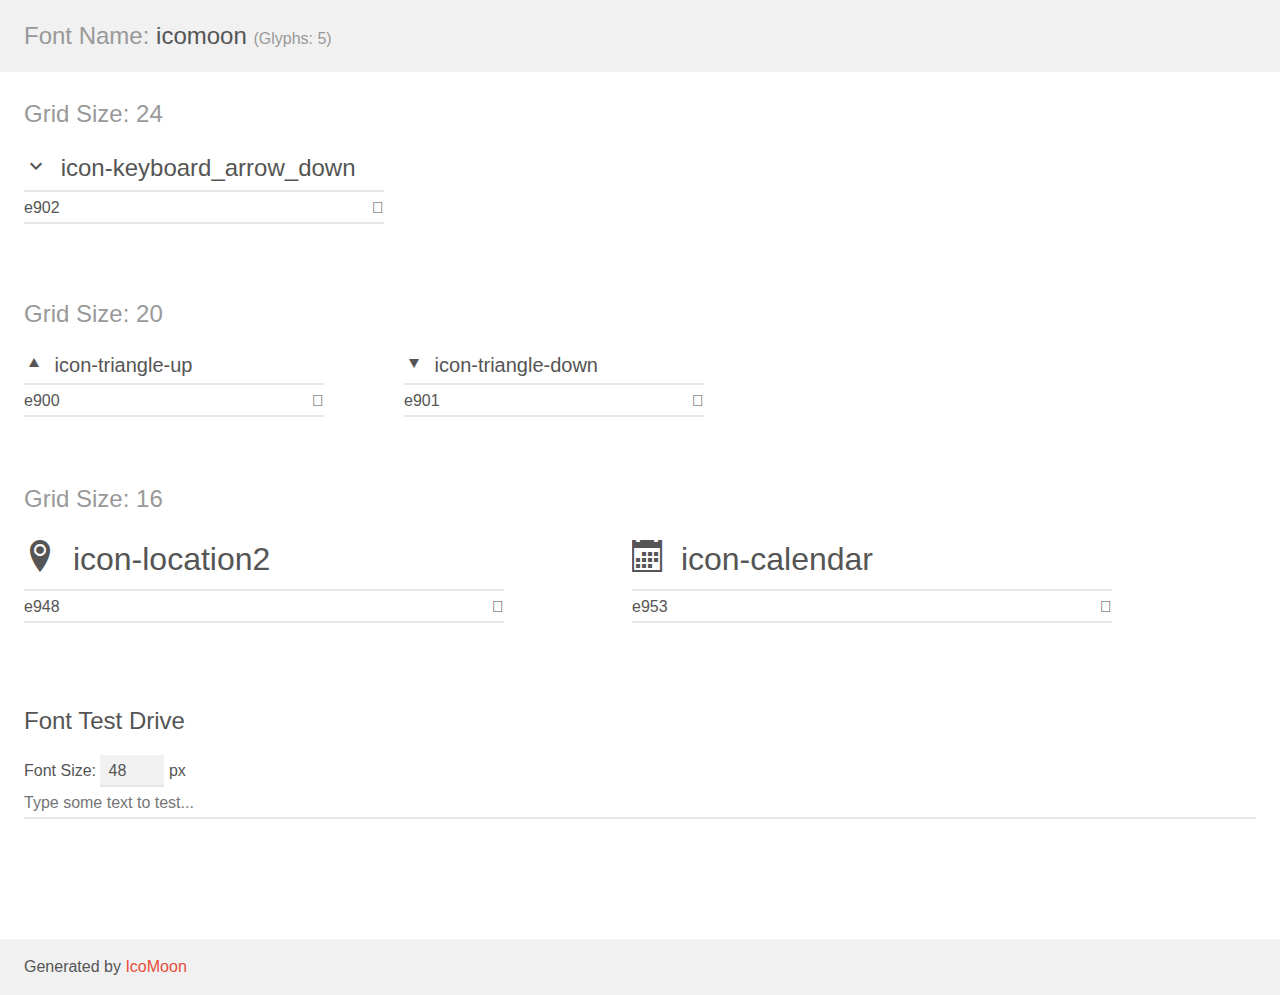
<file: icons/demo.html>
<!doctype html>
<html>
<head>
    <meta charset="utf-8">
    <title>IcoMoon Demo</title>
    <meta name="description" content="An Icon Font Generated By IcoMoon.io">
    <meta name="viewport" content="width=device-width, initial-scale=1">
    <link rel="stylesheet" href="demo-files/demo.css">
    <link rel="stylesheet" href="style.css"></head>
<body>
    <div class="bgc1 clearfix">
        <h1 class="mhmm mvm"><span class="fgc1">Font Name:</span> icomoon <small class="fgc1">(Glyphs:&nbsp;5)</small></h1>
    </div>
    <div class="clearfix mhl ptl">
        <h1 class="mvm mtn fgc1">Grid Size: 24</h1>
        <div class="glyph fs1">
            <div class="clearfix bshadow0 pbs">
                <span class="icon-keyboard_arrow_down"></span>
                <span class="mls"> icon-keyboard_arrow_down</span>
            </div>
            <fieldset class="fs0 size1of1 clearfix hidden-false">
                <input type="text" readonly value="e902" class="unit size1of2" />
                <input type="text" maxlength="1" readonly value="&#xe902;" class="unitRight size1of2 talign-right" />
            </fieldset>
            <div class="fs0 bshadow0 clearfix hidden-true">
                <span class="unit pvs fgc1">liga: </span>
                <input type="text" readonly value="" class="liga unitRight" />
            </div>
        </div>
    </div>
    <div class="clearfix mhl ptl">
        <h1 class="mvm mtn fgc1">Grid Size: 20</h1>
        <div class="glyph fs2">
            <div class="clearfix bshadow0 pbs">
                <span class="icon-triangle-up"></span>
                <span class="mls"> icon-triangle-up</span>
            </div>
            <fieldset class="fs0 size1of1 clearfix hidden-false">
                <input type="text" readonly value="e900" class="unit size1of2" />
                <input type="text" maxlength="1" readonly value="&#xe900;" class="unitRight size1of2 talign-right" />
            </fieldset>
            <div class="fs0 bshadow0 clearfix hidden-true">
                <span class="unit pvs fgc1">liga: </span>
                <input type="text" readonly value="" class="liga unitRight" />
            </div>
        </div>
        <div class="glyph fs2">
            <div class="clearfix bshadow0 pbs">
                <span class="icon-triangle-down"></span>
                <span class="mls"> icon-triangle-down</span>
            </div>
            <fieldset class="fs0 size1of1 clearfix hidden-false">
                <input type="text" readonly value="e901" class="unit size1of2" />
                <input type="text" maxlength="1" readonly value="&#xe901;" class="unitRight size1of2 talign-right" />
            </fieldset>
            <div class="fs0 bshadow0 clearfix hidden-true">
                <span class="unit pvs fgc1">liga: </span>
                <input type="text" readonly value="" class="liga unitRight" />
            </div>
        </div>
    </div>
    <div class="clearfix mhl ptl">
        <h1 class="mvm mtn fgc1">Grid Size: 16</h1>
        <div class="glyph fs3">
            <div class="clearfix bshadow0 pbs">
                <span class="icon-location2"></span>
                <span class="mls"> icon-location2</span>
            </div>
            <fieldset class="fs0 size1of1 clearfix hidden-false">
                <input type="text" readonly value="e948" class="unit size1of2" />
                <input type="text" maxlength="1" readonly value="&#xe948;" class="unitRight size1of2 talign-right" />
            </fieldset>
            <div class="fs0 bshadow0 clearfix hidden-true">
                <span class="unit pvs fgc1">liga: </span>
                <input type="text" readonly value="location2, map-marker2" class="liga unitRight" />
            </div>
        </div>
        <div class="glyph fs3">
            <div class="clearfix bshadow0 pbs">
                <span class="icon-calendar"></span>
                <span class="mls"> icon-calendar</span>
            </div>
            <fieldset class="fs0 size1of1 clearfix hidden-false">
                <input type="text" readonly value="e953" class="unit size1of2" />
                <input type="text" maxlength="1" readonly value="&#xe953;" class="unitRight size1of2 talign-right" />
            </fieldset>
            <div class="fs0 bshadow0 clearfix hidden-true">
                <span class="unit pvs fgc1">liga: </span>
                <input type="text" readonly value="calendar, date" class="liga unitRight" />
            </div>
        </div>
    </div>

    <!--[if gt IE 8]><!-->
    <div class="mhl clearfix mbl">
        <h1>Font Test Drive</h1>
        <label>
            Font Size: <input id="fontSize" type="number" class="textbox0 mbm"
            min="8" value="48" />
            px
        </label>
        <input id="testText" type="text" class="phl size1of1 mvl"
        placeholder="Type some text to test..." value=""/>
        <div id="testDrive" class="icon-" style="font-family: icomoon">&nbsp;
        </div>
    </div>
    <!--<![endif]-->
    <div class="bgc1 clearfix">
        <p class="mhl">Generated by <a href="https://icomoon.io/app">IcoMoon</a></p>
    </div>

    <script src="demo-files/demo.js"></script>
</body>
</html>
</file>
<file: icons/demo-files/demo.css>
body {
  padding: 0;
  margin: 0;
  font-family: sans-serif;
  font-size: 1em;
  line-height: 1.5;
  color: #555;
  background: #fff;
}
h1 {
  font-size: 1.5em;
  font-weight: normal;
}
small {
  font-size: .66666667em;
}
a {
  color: #e74c3c;
  text-decoration: none;
}
a:hover, a:focus {
  box-shadow: 0 1px #e74c3c;
}
.bshadow0, input {
  box-shadow: inset 0 -2px #e7e7e7;
}
input:hover {
  box-shadow: inset 0 -2px #ccc;
}
input, fieldset {
  font-family: sans-serif;
  font-size: 1em;
  margin: 0;
  padding: 0;
  border: 0;
}
input {
  color: inherit;
  line-height: 1.5;
  height: 1.5em;
  padding: .25em 0;
}
input:focus {
  outline: none;
  box-shadow: inset 0 -2px #449fdb;
}
.glyph {
  font-size: 16px;
  width: 15em;
  padding-bottom: 1em;
  margin-right: 4em;
  margin-bottom: 1em;
  float: left;
  overflow: hidden;
}
.liga {
  width: 80%;
  width: calc(100% - 2.5em);
}
.talign-right {
  text-align: right;
}
.talign-center {
  text-align: center;
}
.bgc1 {
  background: #f1f1f1;
}
.fgc1 {
  color: #999;
}
.fgc0 {
  color: #000;
}
p {
  margin-top: 1em;
  margin-bottom: 1em;
}
.mvm {
  margin-top: .75em;
  margin-bottom: .75em;
}
.mtn {
  margin-top: 0;
}
.mtl, .mal {
  margin-top: 1.5em;
}
.mbl, .mal {
  margin-bottom: 1.5em;
}
.mal, .mhl {
  margin-left: 1.5em;
  margin-right: 1.5em;
}
.mhmm {
  margin-left: 1em;
  margin-right: 1em;
}
.mls {
  margin-left: .25em;
}
.ptl {
  padding-top: 1.5em;
}
.pbs, .pvs {
  padding-bottom: .25em;
}
.pvs, .pts {
  padding-top: .25em;
}
.unit {
  float: left;
}
.unitRight {
  float: right;
}
.size1of2 {
  width: 50%;
}
.size1of1 {
  width: 100%;
}
.clearfix:before, .clearfix:after {
  content: " ";
  display: table;
}
.clearfix:after {
  clear: both;
}
.hidden-true {
  display: none;
}
.textbox0 {
  width: 3em;
  background: #f1f1f1;
  padding: .25em .5em;
  line-height: 1.5;
  height: 1.5em;
}
#testDrive {
  display: block;
  padding-top: 24px;
  line-height: 1.5;
}
.fs0 {
  font-size: 16px;
}
.fs1 {
  font-size: 24px;
}
.fs2 {
  font-size: 20px;
}
.fs3 {
  font-size: 32px;
}
</file>
<file: icons/style.css>
@font-face {
  font-family: 'icomoon';
  src:  url('fonts/icomoon.eot?pa76l8');
  src:  url('fonts/icomoon.eot?pa76l8#iefix') format('embedded-opentype'),
    url('fonts/icomoon.ttf?pa76l8') format('truetype'),
    url('fonts/icomoon.woff?pa76l8') format('woff'),
    url('fonts/icomoon.svg?pa76l8#icomoon') format('svg');
  font-weight: normal;
  font-style: normal;
  font-display: block;
}

[class^="icon-"], [class*=" icon-"] {
  /* use !important to prevent issues with browser extensions that change fonts */
  font-family: 'icomoon' !important;
  speak: never;
  font-style: normal;
  font-weight: normal;
  font-variant: normal;
  text-transform: none;
  line-height: 1;

  /* Better Font Rendering =========== */
  -webkit-font-smoothing: antialiased;
  -moz-osx-font-smoothing: grayscale;
}

.icon-keyboard_arrow_down:before {
  content: "\e902";
}
.icon-triangle-up:before {
  content: "\e900";
}
.icon-triangle-down:before {
  content: "\e901";
}
.icon-location2:before {
  content: "\e948";
}
.icon-calendar:before {
  content: "\e953";
}
</file>
